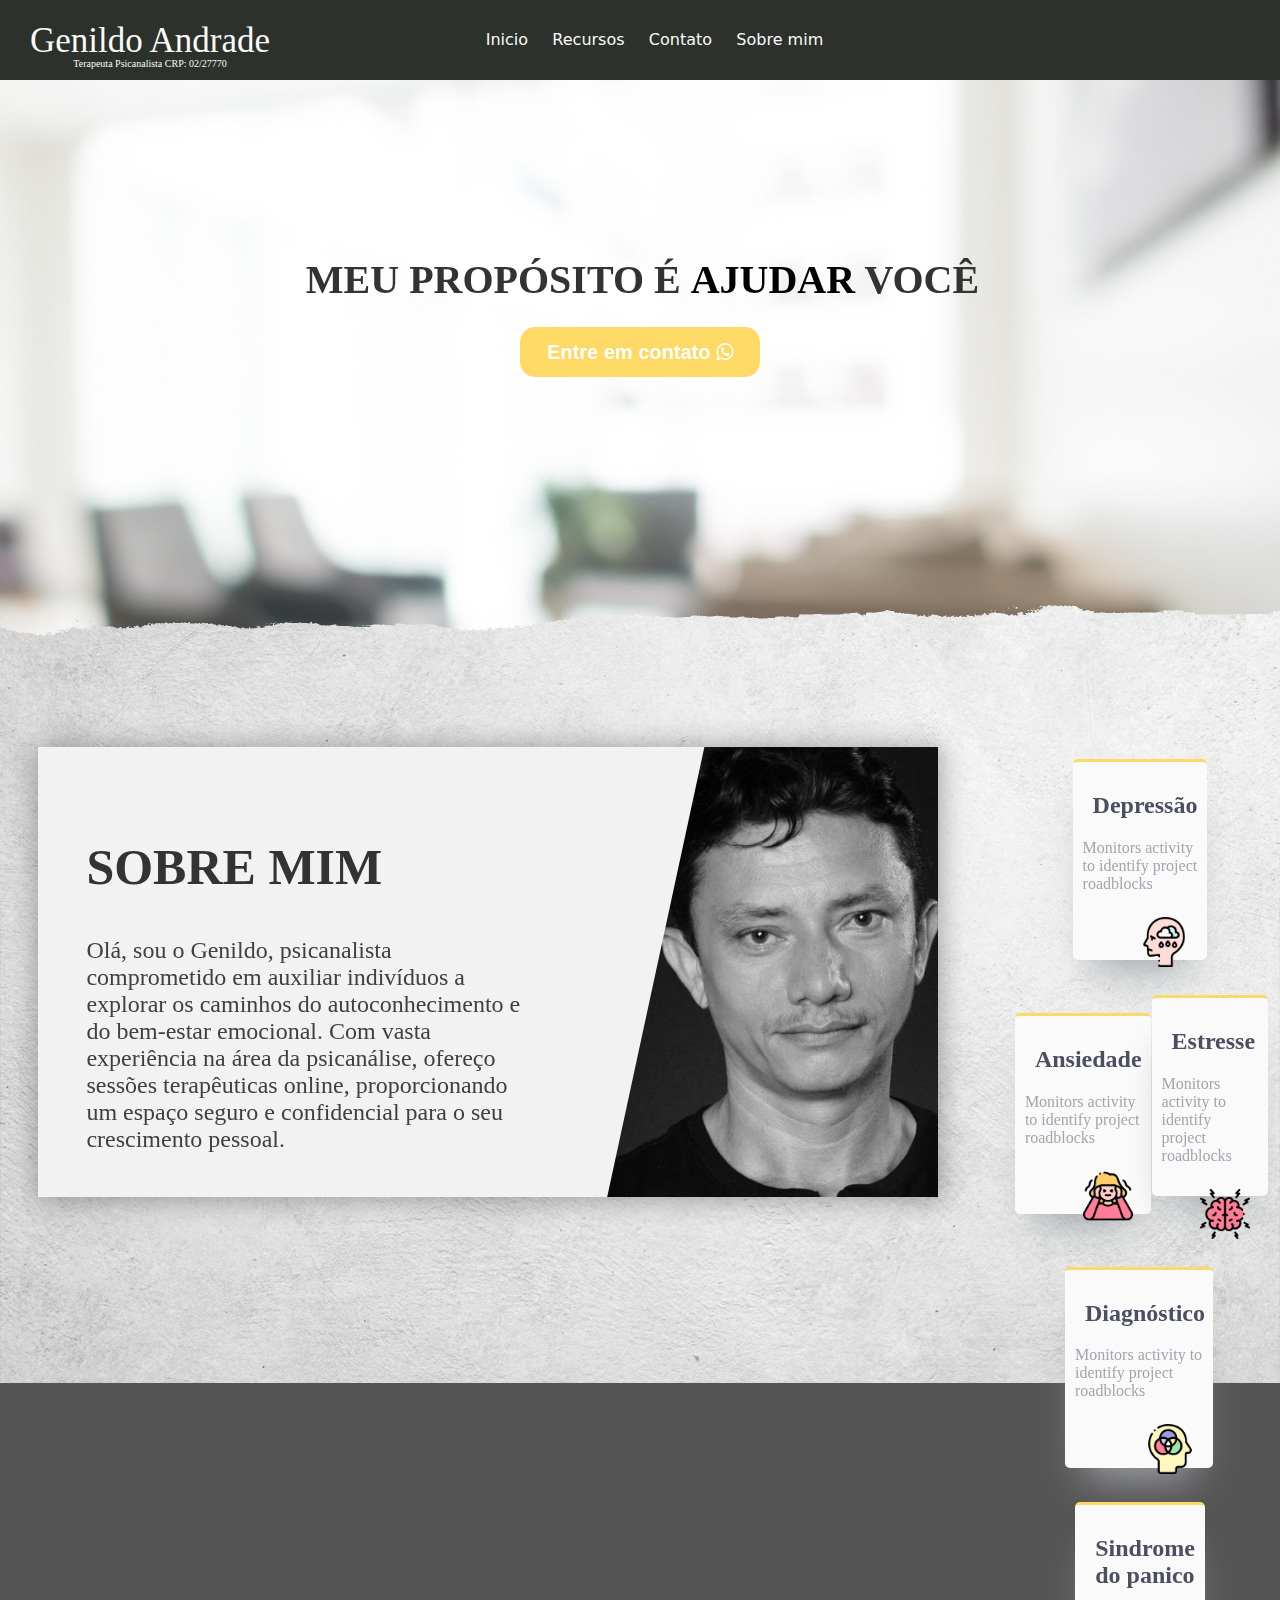
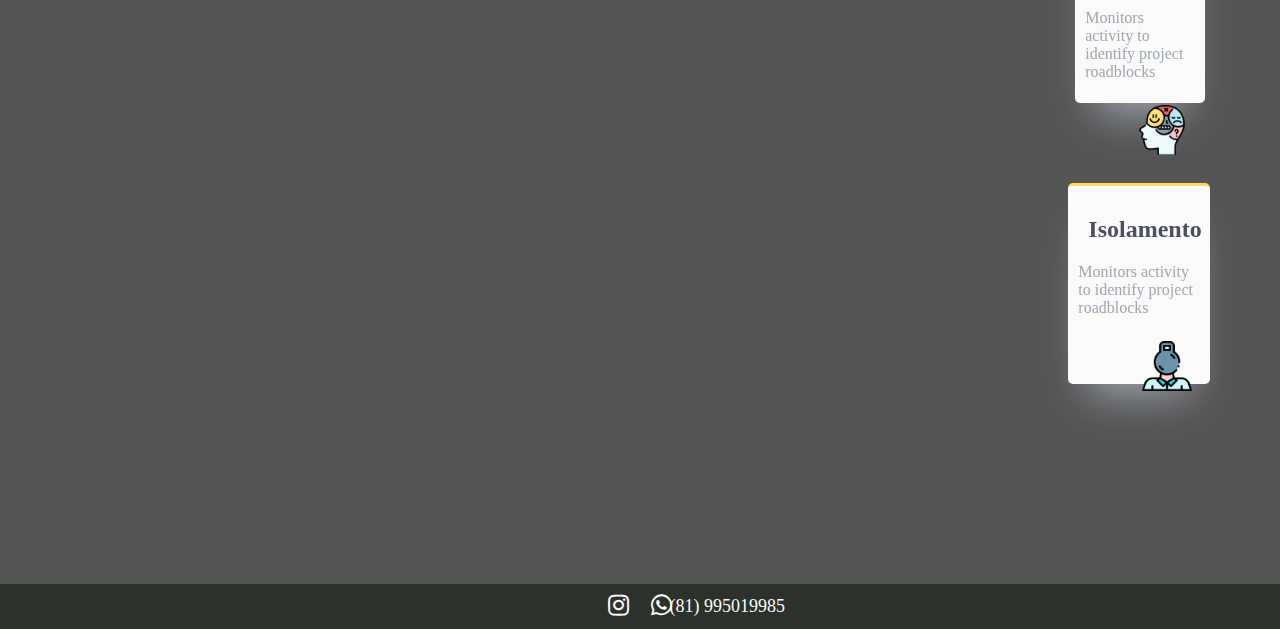
<file: index.html>
<!DOCTYPE html>
<html lang="pt-BR">

<head>
  <meta charset="UTF-8">
  <meta http-equiv="X-UA-Compatible" content="IE=edge">
  <meta name="viewport" content="width=device-width, initial-scale=1.0">
  <title>My Contact</title>
  <link rel="stylesheet" href="https://cdnjs.cloudflare.com/ajax/libs/font-awesome/5.15.3/css/all.min.css">
  <link rel="shortcut icon" href="img/favicon-32x32.png" type="image/x-icon" />
  <link rel="stylesheet" href="style.css">
  <link rel="stylesheet" href="https://maxcdn.bootstrapcdn.com/font-awesome/4.4.0/css/font-awesome.min.css">
  <link
    href="https://fonts.googleapis.com/css2?family=Poppins:ital,wght@0,200;0,400;0,600;1,200;1,400;1,600&display=swap"
    rel="stylesheet">

</head>

<body>

  <div id="toolbar">
    <h1 class="tracking-in-contract" id="title">Genildo Andrade
      <p id="subtitle">Terapeuta Psicanalista CRP: 02/27770</p>
    </h1>
    

    <div id="options">
      <div class="tracking-in-contract hoverMenu" onclick="scrollToStart('#start')">Inicio &emsp;</div>
      <div class="tracking-in-contract hoverMenu">Recursos &emsp;</div>
      <div class="tracking-in-contract hoverMenu" onclick="redirect('https://www.youtube.com/watch?v=OSttHUmyU3c')">Contato &emsp;</div>
      <div class="tracking-in-contract hoverMenu" onclick="scrollToSection('#aboutme')">Sobre mim &emsp;</div>

    </div>


  </div>
  <img src="./img/background3.png" id="img">
<section id="start"></section>



  <h3 class="portfolio-title hoverText">Meu propósito é <span>ajudar</span> você</h3>
  <a href="https://www.youtube.com/watch?v=OSttHUmyU3c" target="_blank">
    <button class="btn" id="contact">Entre em contato <i class="fab fa-whatsapp fa 5x"></i></button>
  </a>
  


  <img src="img/funcionaporfavor.png" id="background2">


  </div>


  <div id="home" class="first_page">
    <div class="wrapper">
      <div class="content-splitter">
        <div class="left">
          <div class="block">
            <div class="header">Sobre mim</div>
            <div class="content">Olá, sou o Genildo, psicanalista comprometido em auxiliar indivíduos a explorar os
              caminhos do autoconhecimento e do bem-estar emocional. Com vasta experiência na área da psicanálise,
              ofereço sessões terapêuticas online, proporcionando um espaço seguro e confidencial para o seu crescimento
              pessoal.</div>
          </div>
        </div>
      </div>
      <div class="right">
        <img src="img/profile8.png" alt="">
      </div>
    </div>
  </div>
  <section id="aboutme"></section>

  <div class="row1-container">
    <div class="box-container">
      <div class="box box-down cyan">
        <h2 id="super">Depressão</h2>
        <p>Monitors activity to identify project roadblocks</p>
        <img src="img/depression.png" alt="">
      </div>
    </div>

    <div class="box-container">
      <div class="box box-down cyan">
        <h2 id="super">Ansiedade</h2>
        <p>Monitors activity to identify project roadblocks</p>
        <img src="img/ansiety.png" alt="">
      </div>
    </div>

    <div class="box-container">
      <div class="box box-down cyan">
        <h2 id="super">Estresse</h2>
        <p>Monitors activity to identify project roadblocks</p>
        <img src="img/stress.png" alt="">
      </div>
    </div>

    <div class="box-container">
      <div class="box box-down cyan">
        <h2 id="super">Diagnóstico</h2>
        <p>Monitors activity to identify project roadblocks</p>
        <img src="img/diagnostic.png" alt="">
      </div>
    </div>

    <div class="box-container">
      <div class="box box-down cyan">
        <h2 id="super">Sindrome do panico</h2>
        <p>Monitors activity to identify project roadblocks</p>
        <img src="img/panic.png" alt="">
      </div>
    </div>

    <div class="box-container">
      <div class="box box-down cyan">
        <h2 id="super">Isolamento</h2>
        <p>Monitors activity to identify project roadblocks</p>
        <img src="img/isolation.png" alt="">
      </div>
    </div>

  </div>





  <div id="footer">
    <i id="instagram" class="fab fa-instagram glowing-text" style="color: #fafafa;" onclick="redirect('https://www.instagram.com/genildopsiandrade/')"></i>
    <i id="whatsapp" class="fab fa-whatsapp fa-5x glowing-text" style="color: #fafafa;"  onclick="redirect('https://www.youtube.com/watch?v=OSttHUmyU3c')"></i>
    <p id="number">(81) 995019985</p>
  </div>



      <script src="script.js"></script>
</body>

</html>
</file>
<file: style.css>
@import url('https://fonts.googleapis.com/css2?family=Staatliches&display=swap');

:root{
  --ajudar:white;
  --red: hsl(0, 78%, 62%);
  --cyan: hsl(45 100% 70%);
  --orange: hsl(34, 97%, 64%);
  --blue: hsl(212, 86%, 64%);
  --varyDarkBlue: hsl(234, 12%, 34%);
  --grayishBlue: hsl(229, 6%, 66%);
  --veryLightGray: hsl(0, 0%, 98%);
  --weight1: 200;
  --weight2: 400;
  --weight3: 600;


}

@keyframes tracking-in-contract {
    0% {
      letter-spacing: 1em;
      opacity: 0;
    }
    40% {
      opacity: 0.6;
    }
    100% {
      letter-spacing: normal;
      opacity: 1;
    }
  }


  .tracking-in-contract {
	animation: tracking-in-contract 0.8s cubic-bezier(0.215, 0.610, 0.355, 1.000) both;
}

@keyframes glow {
  0% {
    opacity: 1;
    text-shadow: 0 0 5px #fff;
  }
  50% {
    opacity: 0.5;
    text-shadow: 0 0 20px #fff;
  }
  100% {
    opacity: 1;
    text-shadow: 0 0 5px #fff;
  }
}

.glowing-text:hover {
  animation: glow 4s infinite;
}


@keyframes slide-in-elliptic-top-fwd {
    0% {
      transform: translateY(-37.5rem) rotateX(-30deg) scale(0);
      transform-origin: 50% 100%;
      opacity: 0;
    }
    100% {
      transform: translateY(0) rotateX(0) scale(1);
      transform-origin: 50% 87.5rem;
      opacity: 1;
    }
  }


  .hoverText span {
    color: #000;
    position: relative;
    text-decoration: none;
  }
  
  .hoverText span::before {

    background: hsl(45 100% 70%);
    content: "";
    inset: 0;
    position: absolute;
    transform: scaleX(0);
    transform-origin: right;
    transition: transform 0.5s ease-in-out;
    z-index: -1;
    bottom: 0;
    left: 0;
    width: 100%;
    height: 3.125rem;
    z-index: -1;
  }
  
  .hoverText span:hover::before {
    transform: scaleX(1);
    transform-origin: left;
  }


  .hoverMenu:hover {
    color: #75b2eb;
    background: 
      linear-gradient(90deg,#1095c1 50%,#000 0) 
      var(--_p,100%)/200% no-repeat;
    -webkit-background-clip: text;
            background-clip: text;
    transition: .3s;
    --_p: 0%;
  }

  .hoverMenu {
    font-family: system-ui, sans-serif;
    margin:0;
    cursor: pointer;
    padding: 0 .1em;
    --_p: 100%;
  }

  
  

.blurry-background {
    width: 100%;
    height: 100%;
    object-fit: cover;
    position: absolute;
    z-index: -1;
    filter: blur(.3125rem);
    -webkit-backdrop-filter: blur(.3125rem);
    backdrop-filter: blur(.3125rem);
  }

  .glass {
    background-color: rgb(228, 228, 228);
    opacity: 0.8;
    box-shadow: 0 0 .625rem rgba(0, 0, 0, 0.1);
    width: 30rem;
    height: 25rem;
    border-radius: 10%;
    margin: auto;
    color: #000000;
    font-size: 1.0625rem;
    font-family: 'Gill Sans', 'Gill Sans MT', Calibri, 'Trebuchet MS', sans-serif, sans-serif;
    line-height: 1.875rem; 
    display:flex;
    

  }
  .slide-in-elliptic-top-fwd {
	animation: slide-in-elliptic-top-fwd 0.7s cubic-bezier(0.250, 0.460, 0.450, 0.940) both;
}

.portfolio-title {
  font-size: 2.5rem;
  font-weight: bold;
  text-transform: uppercase;
  margin-bottom: 1.5rem;
  color: #333;
  text-align: center;
  margin-top: 20%;
  margin-left: .3125rem;
  cursor: pointer;
}

.portfolio-title span {
  font-weight: bolder;
  color: #000000;
  }


  .card {
    background-color: #ececec;
    border-radius: .625rem;
    box-shadow: 0rem 0rem .625rem rgba(0, 0, 0, 0.2);
    overflow: hidden;
    position: relative;
    width: 18.75rem;
    height: 25rem;
    transition: all 0.3s ease-in-out;
    margin: auto;
  }
  
  .card:hover {
    transform: scale(1.05);
    box-shadow: 0rem 0rem 1.25rem rgba(0, 0, 0, 0.4);
  }
  
  .card-content {
    padding: 1.25rem;
    position: absolute;
    bottom: 0;
    width: 100%;
    box-sizing: border-box;
    background-color: rgba(255, 255, 255, 0.9);
    transition: all 0.3s ease-in-out;
    opacity: 0; 
  }
  
  .card:hover .card-content {
    opacity: 1; 
    bottom: -3.125rem; 
  }
  
 
.btn {
    z-index: 1;
    appearance: none;
    background-color: hsl(45 100% 70%);
    border: 2px solid hsl(45 100% 70%);
    border-radius: .9375rem;
    box-sizing: border-box;
    color: #FFFFFF;
    cursor: pointer;
    font-family: Roobert,-apple-system,BlinkMacSystemFont,"Segoe UI",Helvetica,Arial,sans-serif,"Apple Color Emoji","Segoe UI Emoji","Segoe UI Symbol";
    font-size: 1.25rem;
    font-weight: 600;
    line-height: normal;
    outline: none;
    text-align: center;
    text-decoration: none;
    user-select: none;
    -webkit-user-select: none;
    touch-action: manipulation;
    width: 15rem;
    height: 3.125rem;
    will-change: transform;
    position: absolute;
    left: 50%;
    transform: translateX(-50%); 
    transition: background-color 300ms cubic-bezier(.23, 1, 0.32, 1), border-color 300ms cubic-bezier(.23, 1, 0.32, 1);
}

.btn:hover {
    box-shadow: rgba(0, 0, 0, 0.25) 0 .5rem .9375rem;
    transform: translate(-50%, -0.125rem);
    background-color: #75b2eb;
    border-color: #75b2eb;
    transition: transform 300ms cubic-bezier(.23, 1, 0.32, 1);
}

.btn:active {
    box-shadow: none;
    transform: translate(-50%, 0);
}



body{
    background-color: #555555;
    margin:0;
    height: 100%;
    margin: 0;
 
    
}


#toolbar{
    width: 100%;
    height: 5rem;
    background-color: rgb(44, 49, 43);
    top: 0;
    position: fixed;
    left: 0;
    color: rgb(0, 0, 0);
    text-align: center;
    display: flex;
    justify-content: space-between;
    z-index: 2;
}
#options{
  margin: 1.875rem auto; 
  color: #fafafa;
  display: flex;
  flex-wrap: wrap; 
  justify-content: flex-start; 
  text-align: center;
  transform: translateX(-6.875rem);
    
}
#title{
    
    color: #fafafa;
    text-transform: none;
    right: 5%;
    padding-left: 1.875rem;
    font: 2.1875rem/1 'TeXGyreAdventorBold';
    text-transform: none;
    transform: translateX(0);
    text-shadow: 0 0 0 transparent;
    transition: text-shadow 0.10s; 
    transition: transform 0.3s ease-in-out;   
    display: flex;
    flex-direction: column;
    align-items: center;
    cursor: pointer;
    
}
#title:hover{
    text-shadow: 0 0 .625rem rgba(0, 0, 0, 0.55);
    transform: translateX(.3125rem);
}
#subtitle {
  font-size: 10px;
  color: #fafafa;
  text-transform: none;
  margin-top: .0625rem; 

}

#video{
    z-index: -1;
    position: fixed;
    right: 0;
    bottom: 0;
    min-width: 100%;
    min-height: 100%;
}
#img{
    z-index: -1;
    position: fixed;
    right: 0;
    bottom: 0;
    min-width: 100%;
    min-height: 100%;
}


#footer{
    position: relative;
    width: 100%;
    height: 2.8rem;
    background-color: rgb(44, 49, 43);
    bottom: -18.75rem;
    left: 0;
    color: rgb(0, 0, 0);
    text-align: center;
    align-items: center;
}

#profile{
    z-index: 2;
    width: 25rem;
    height: 30rem;
    right:0;
    top: 0;
    margin-top: 6.25rem;
    margin-right: 1.25rem;
    position: fixed;
    border-radius: 10%;
    background-color: white;
    box-shadow: 0 0 0 .3125rem white;
}


#text{
  text-align: center;
  line-height: 1.2;
  padding: .625rem;
}
section{
  margin: auto;
  text-align: center;
  align-items: center;
  display: flex;
  justify-content: center;
  top:50%;
  position: relative;
  transform: translateY(+50%);
}


#background2{
  position: relative;
  width: 100%;
  height: 50rem;
  margin-top: 20%;
  z-index: -1;

}


#home {

  
  align-items: center;
  max-width: 1.25rem;
  margin-left: 3%;
  position: absolute;
  margin-top: -40rem;
  
}
.wrapper {
  z-index: 10;
  display: grid;
  grid-template-columns: 6fr 4fr;
  width: 56.25rem;
  height: 28.125rem;
  
  background: hsl(0,0%,95%);
  box-shadow: .0625rem .0625rem 1.5625rem .1875rem rgba(0,0,0,.3);
  
}


.header{
  width: max-content;
  font-size: 2rem;
  margin-top: 4rem;
  font-weight: bold;
  text-transform: uppercase;
  color: #333;
  font-size: 3.125rem;
  
}


.content-splitter {
  display: flex;
  flex-direction: column;
  gap: 2em;
}
.left {
  display: flex;
  flex-direction: column;
  gap: 4em;
  padding: 0 3em;
  width: minmax(5rem, 80%);
}

.content {
  font-size: 1.5em;
  color: #404040;
}

.right {
  overflow: hidden;
  clip-path: polygon(35% 0%, 100% 0, 100% 100%, 8% 100%); 
  object-fit: cover;
}

@media screen and (max-width: 48rem) {
  .wrapper {
    grid-template-columns: 1fr;
    width: 90vw;
    height: auto;
  }
  .content-splitter {
    gap: 1em;
  }
  .left {
    gap: 2em;
    padding: 0 2em;
  }
  .right {
    display: none;
  }
}







.attribution { 
  font-size: .6875rem; text-align: center; 
}
.attribution a { 
  color: hsl(228, 45%, 44%); 
}

h1:first-of-type {
  font-weight: var(--weight1);
  color: var(--varyDarkBlue);

}

h1:last-of-type {
  color: var(--varyDarkBlue);
}

@media (max-width: 25rem) {
  h1 {
      font-size: 1.5rem;
  }
}

.header {
  text-align: center;
  line-height: 0.8;
  margin-bottom: 3.125rem;
  margin-top: 6.25rem;
}

.header p {
  margin: 0 auto;
  line-height: 2;
  color: var(--grayishBlue);
}
.box-container{
  flex-basis: 33.33% ;
  box-sizing: content-box;
  margin-bottom: 1.25rem;
  
}

.box p {
  color: var(--grayishBlue);
}

.box {
  
  border-radius: .3125rem;
  box-shadow: 0rem 1.875rem 2.5rem -1.25rem var(--grayishBlue);
  background-color: #fafafa;
  width: 20rem;
  height: 11.125rem;
  transition: transform 0.3s ease;

}


.box img {
  float: right;
  width: 3.125rem;
  padding: .5rem;
}

.box:hover {
  transform: translateY(-0.3125rem); 
  box-shadow: 0rem 1.875rem 2.5rem -1.25rem var(--grayishBlue), 0rem 0rem .625rem rgba(0, 0, 0, 0.1); 
  border-top: .1875rem solid #75b2eb;
}

@media (max-width: 28.125rem) {
  .box {
      height: 12.5rem;
  }
}

@media (max-width: 59.375rem) and (min-width: 28.125rem) {
  .box {
      text-align: center;
      height: 11.25rem;
  }
}

.cyan {
  border-top: .1875rem solid var(--cyan);
}


#super {
  color: var(--varyDarkBlue);
  font-weight: var(--weight3);
  padding-left: .625rem;
}
.row1-container,.row2-container {
  display: flex;
  flex-wrap: wrap;
  justify-content: space-between;
  padding: .625rem;
  margin-left: 62.5rem;
  margin-top: -49.875rem;
  margin-bottom: .9375rem; 

}

@media (min-width: 59.375rem) {
  .row1-container {
      justify-content: center;
      align-items: center;
  }
  
  .row2-container {
      justify-content: center;
      align-items: center;
  }
  .box-down {
      position: relative;
      top: 10rem;
      padding: .625rem;
  }
  .box {
      width: 85%;
   
  }
  .header p {
      width: 20%;
  }
  
}

#instagram {
  padding: 9px;
  font-size: 24px;
}


#whatsapp{
  padding: 9px;
  font-size: 24px;
}
#number{
  font-size: 18px;
  color: #fafafa;
  margin-bottom: 20px;
  position: absolute;
  bottom: 0;
  left: 52.3%;
  transform:translateX(-50%);
  transform:translateY(40%);

}
</file>
